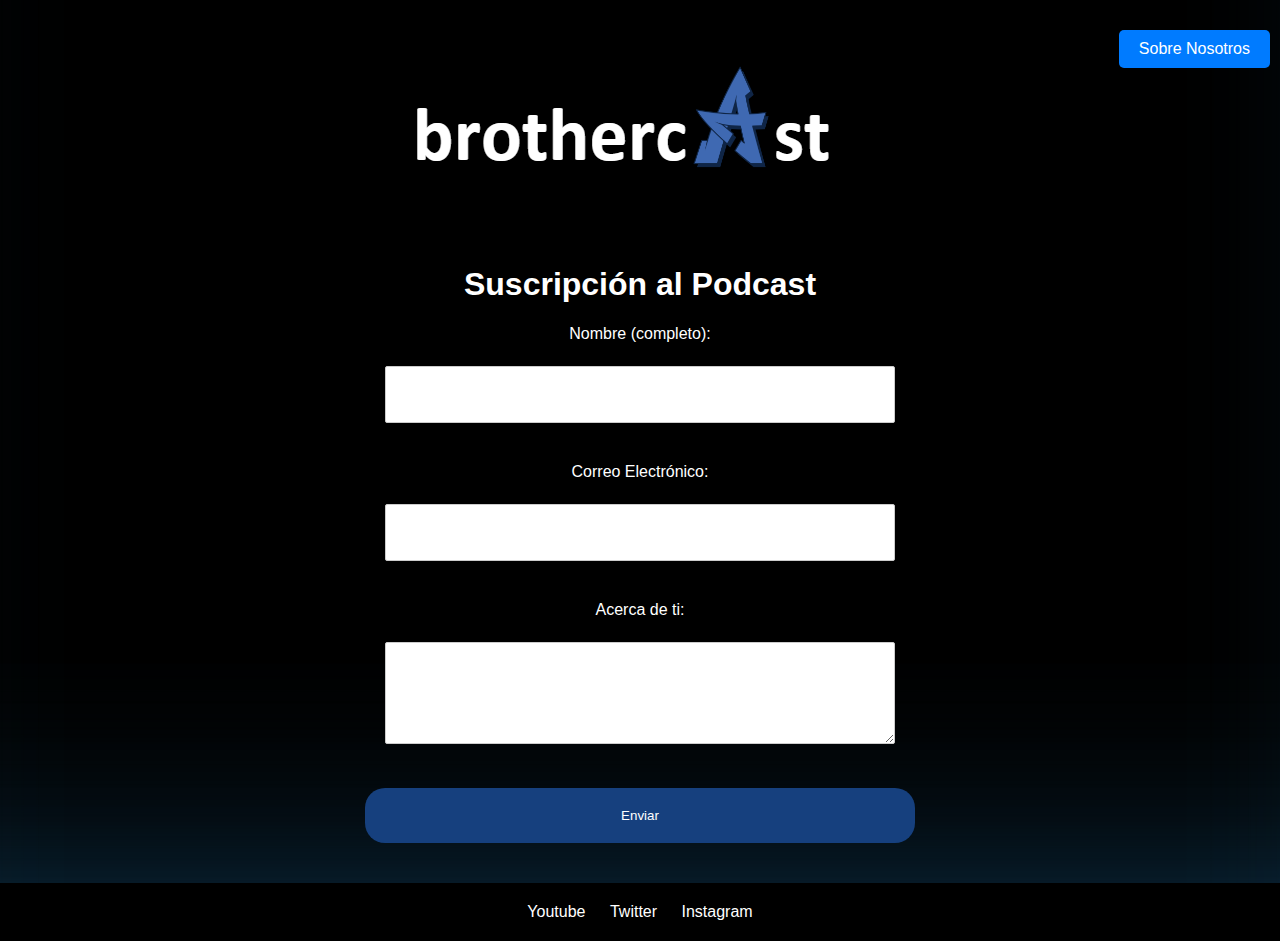
<file: index.html>
<!DOCTYPE html>
<html lang="es">
<head>
    <meta charset="UTF-8">
    <meta name="viewport" content="width=device-width, initial-scale=1.0">
    <title>Suscripción al Podcast</title>
    <link rel="stylesheet" href="style.css">
</head>
    <!-- Div donde deseas mostrar la imagen del usuario -->
    <div id="user-avatar"></div>

    <!-- Script para manejar la lógica de inicio de sesión -->
    <script src="script.js"></script>
<body>
    <header>
        <img src="brothercast.png" alt="Cabecera del Podcast">
    </header>
    <head>

<html lang="es">
<head>
    <meta charset="UTF-8">
    <meta name="viewport" content="width=device-width, initial-scale=1.0">
    <title>Suscripción al Podcast</title>
    <style>
    form {
    width: 550px; /* Ajusta el ancho del formulario según sea necesario */
    margin: 0 auto; /* Esto centra horizontalmente el formulario */
    text-align: center; /* Esto centra el contenido del formulario */
}

.form-group {
    margin: 20px;
}

input[type="text"],
input[type="email"],
textarea,
input[type="submit"] {
    width: 100%; /* Cambié el ancho a 100% para que se ajuste al contenedor centrado */
    padding: 20px;
    margin-bottom: 10px;
    border: 1px solid #ccc;
    border-radius: 4px;
    box-sizing: border-box;
}

input[type="text"],
input[type="email"],
textarea,
input[type="submit"] {
    width: 100%; /* Cambié el ancho a 100% para que se ajuste al contenedor centrado */
    padding: 20px;
    margin-bottom: 20px;
    border: 1px solid #ccc;
    border-radius: 4px;
    box-sizing: border-box;
      
      border-radius: 2px; 
      box-sizing: border-box; } 
      input[type="submit"] 
      { background-color: hsl(216, 70%, 29%); 
      color: white; 
      border: none; border-radius: 20px; 
      cursor: pointer; } 
      input[type="submit"]:hover 
      { background-color: hsl(216, 70%, 29%);; } 
      
      </style>
</head>
<body>
    <h1>Suscripción al Podcast</h1>
    <form method="POST" action="https://formspree.io/f/mnqeojny">
        <div class="form-group">
            <label for="nombre">Nombre (completo):</label><br>
            <input type="text" id="nombre" name="nombre" required>
        </div>
        <div class="form-group">
            <label for="email">Correo Electrónico:</label><br>
            <input type="email" id="email" name="email" required>
        </div>
        <div class="form-group">
            <label for="about">Acerca de ti:</label><br>
            <textarea id="about" name="about" rows="4" required></textarea>
        </div>
        <input type="submit" value="Enviar">
    </form>
</body>
</html>
        </form>
        <a href="pagina_de_registro.html" id="btn-login">Sobre Nosotros</a> <!-- Cambiado a un enlace -->
    </div>
            </div>
            <script src="script.js"></script> <!-- Agrega el archivo JavaScript -->
        </body>
        </html>
    </div>
</body>
</html>
<style>
    /* Estilos para el cuerpo y el pie de página */
    body {
        background-color: black; /* Fondo negro */
        color: white; /* Texto blanco */
        font-family: Arial, sans-serif; /* Fuente */
        margin: 0; /* Eliminar márgenes predeterminados */
        padding: 0; /* Eliminar relleno predeterminado */
    }

    footer {
        background-color: black; /* Fondo negro */
        color: white; /* Texto blanco */
        padding: 20px; /* Espaciado interior */
        text-align: center; /* Centrar contenido */
    }

    /* Estilos para los enlaces de redes sociales */
    .redes-sociales a {
        color: white; /* Texto blanco */
        text-decoration: none; /* Quitar subrayado */
        margin: 0 10px; /* Margen entre enlaces */
    }
</style>
</head>
<body>
<!-- Contenido de tu página -->

<!-- Pie de página -->
<footer>
    <div class="redes-sociales">
        <a href="https://www.youtube.com/channel/UCjc8LryS3fG_r1Ak-gzoXxQ" target="_blank">Youtube</a>
        <a href="https://twitter.com/tupagina" target="_blank">Twitter</a>
        <a href="https://www.instagram.com/tupagina" target="_blank">Instagram</a>
        <!-- Agrega más enlaces a otras redes sociales según sea necesario -->
    </div>
</footer>
</file>
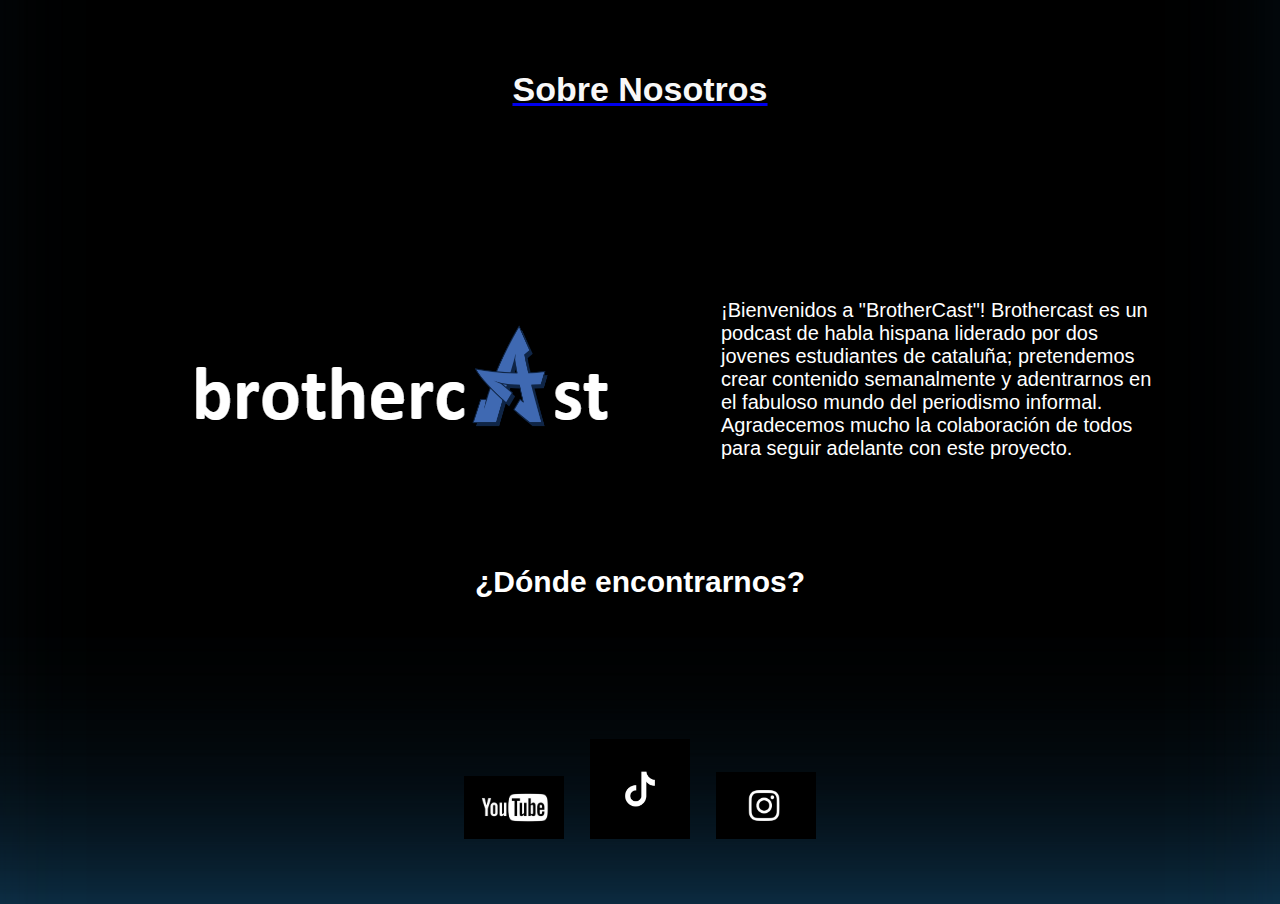
<file: pagina_de_registro.html>
<!DOCTYPE html>
<html lang="es">
<head>
    <meta charset="UTF-8">
    <meta name="viewport" content="width=device-width, initial-scale=1.0">
    <title>¡Bienvenidos a "BrotherCast"!</title>
    <link rel="stylesheet" href="style.css">
</head>
<body>
    <div class="container">
        <a href="index.html"><h1>Sobre Nosotros</h1> <!-- Agregar enlace a index.html --></a>
        <style>
            h1 {
            margin-top: 50px;
            text-align: center;
            font-weight: bold;
            margin-bottom: 150px;
            cursor: pointer; /* Cambia el cursor a un puntero al pasar por encima */
            font-size: 34px; /* Tamaño de fuente */
            color: #f8f8f8; /* Color del texto */
            font-style: bold;
        }
        </style>

        <div class="content">
            <img src="brothercast.png" alt="Imagen pequeña">
            <style>
              /* Estilos para la imagen del logotipo */
        .imagen-logotipo {
            width: 20px; /* Ancho más pequeño para la imagen */
            margin-right: 10px; /* Espacio entre la imagen y el título */
            float: left; /* Flotar la imagen a la izquierda */
             }
             
            </style>

            <p id="bienvenida">¡Bienvenidos a "BrotherCast"! Brothercast es un podcast de habla hispana liderado por dos jovenes estudiantes de cataluña; pretendemos crear contenido semanalmente y adentrarnos en el fabuloso mundo del periodismo informal. Agradecemos mucho la colaboración de todos para seguir adelante con este proyecto.</p>

    </div>
</body>
</html>

<footer>
    <h2 class="titulo-redes-sociales">¿Dónde encontrarnos?</h2>
    <style>
        h2{
            margin-bottom:120px ;
        }
    </style>
<style>
body {
    background-color: black; /* Fondo negro */
    color: white; /* Texto blanco */
    font-family: Arial, sans-serif; /* Fuente */
    font-size: 20px;
}

.container {
    max-width: 1300px; /* Ancho máximo del contenedor */
    margin: 0 auto; /* Centrar el contenedor */
    padding: 20px; /* Espaciado interior */
}

h1 {
    text-align: center; /* Centrar el título */
    font-weight: bold; /* Negrita */
}

.content {
    display: flex; /* Utilizar flexbox para alinear elementos */
    align-items: center; /* Alinear verticalmente */
}

img {
    margin-right: 10px; /* Margen derecho para separar la imagen del texto */}

        /* Estilos para el cuerpo y el pie de página */
        body {
            background-color: black; /* Fondo negro */
            color: white; /* Texto blanco */
            font-family: Arial, sans-serif; /* Fuente */
            margin: 0; /* Eliminar márgenes predeterminados */
            padding: 0; /* Eliminar relleno predeterminado */
        }
        footer {
           
           color: white; /* Texto blanco */
           padding: 20px; /* Espaciado interior */
           text-align: center; /* Centrar contenido */
       }
        

        /* Estilos para los enlaces de redes sociales */
        .redes-sociales img {
            width: 100px; /* Ancho más pequeño para los logotipos */
            margin: 0 10px; /* Margen entre logotipos */
        }
    </style>

</head>
<body>
<!-- Contenido de tu página -->

<!-- Pie de página -->
<footer>
    <div class="redes-sociales">
        <a href="https://www.youtube.com/channel/UCjc8LryS3fG_r1Ak-gzoXxQ" target="_blank"><img src="youtube1.jpg" alt="Facebook"></a>
        <a href="https://twitter.com/tupagina" target="_blank"><img src="tiktok1.jpg" alt="Facebook"></a>
        <a href="https://www.instagram.com/brothercaast/" target="_blank"><img src="instagram1.jpg" alt="Facebook"></a>
        <!-- Agrega más enlaces a otras redes sociales según sea necesario -->
    </div>
</footer>
<style>
body {
    background-image: url('Diseño\ sin\ título\ \(1\).png'); /* Reemplaza 'ruta/de/la/imagen.jpg' con la ruta de tu imagen */
    background-size: cover; /* Ajusta el tamaño de la imagen para cubrir todo el fondo */
    background-position: center; /* Centra la imagen en el fondo */
    background-repeat: no-repeat; /* Evita que la imagen se repita */
   
}





</style>
</file>
<file: style.css>
body {
    font-family: Arial, sans-serif;
    margin: 0;
    padding: 0;
    background-color: #000; /* Color negro */
    color: #ffffff; /* Color del texto */
}


header {
    text-align: center;
}

.container {
    max-width: 600px;
    margin: 0 auto;
    padding: 20px;
}

h1 {
    text-align: center;
}

.form-group {
    margin-bottom: 20px;
}

label {
    display: block;
    margin-bottom: 5px;
}

input[type="text"],
input[type="email"],
textarea {
    width: 100%;
    padding: 10px;
    border: 1px solid #ccc;
    border-radius: 5px;
}

button {
    padding: 10px 20px;
    background-color: #007bff;
    color: #fff;
    border: none;
    border-radius: 5px;
    cursor: pointer;
}

button:hover {
    background-color: #0056b3;
}

img {
    max-width: 100%;
    height: auto;
}
/* Estilos anteriores... */

#btn-login {
    padding: 10px 20px;
    background-color: #007bff; /* Color azul */
    color: #fff;
    border: none;
    border-radius: 5px;
    cursor: pointer;
    position: absolute;
    top: 10px; /* Distancia desde la parte superior */
    right: 10px; /* Distancia desde la parte derecha */
}
body {
    font-family: Arial, sans-serif; /* Fuente */
    margin: 0;
    padding: 0;
    background-color: #000; /* Fondo negro */
    color: #fff; /* Letras blancas */
}

.container {
    width: 80%;
    margin: 0 auto; /* Centrar el contenido */
    padding: 20px;
}

form {
    margin-top: 20px;
}

.form-group {
    margin-bottom: 20px;
}

label {
    display: block;
    margin-bottom: 5px;
}

input[type="text"],
input[type="email"],
textarea {
    width: 100%;
    padding: 10px;
    border: 1px solid #ccc;
    border-radius: 5px;
}

button,
#btn-login {
    padding: 10px 20px;
    background-color: #007bff; /* Color azul */
    color: #fff;
    border: none;
    border-radius: 5px;
    cursor: pointer;
    margin-top: 20px;
}

button:hover,
#btn-login:hover {
    background-color: #0056b3;
}

footer {
    text-align: center; /* Centrar contenido del pie de página */
}

.politica-privacidad {
    font-size: 10px;
    color: rgba(255, 255, 255, 0.5); /* Letras blancas semitransparentes */
}
/* Estilos existentes aquí */

#btn-login {
    text-decoration: none; /* Eliminar subrayado */
}

footer {
    margin-top: 20px; /* Ajustar margen superior */
}

.about-us {
    margin-top: 20px; /* Espacio entre la política de privacidad y el nuevo contenido */
}
/* Estilos existentes aquí */

#btn-login {
    text-decoration: none; /* Eliminar subrayado */
    color: #fff; /* Color blanco */
}

/* Estilos existentes aquí */

.btn-login {
    display: block; /* Convertido en bloque para aplicar estilos */
    width: fit-content; /* Ajusta el ancho al contenido */
    margin: 20px auto; /* Centra horizontalmente y añade margen arriba y abajo */
    padding: 10px 20px; /* Añade relleno al botón */
    border: none; /* Elimina borde */
    background-color: #000000; /* Color de fondo */
    color: #fff; /* Color del texto */
    text-decoration: none; /* Elimina subrayado */
    border-radius: 5px; /* Agrega bordes redondeados */
    transition: background-color 0.3s; /* Agrega transición para suavizar cambios de color de fondo */
}

.btn-login:hover {
    background-color: #0056b3; /* Cambia color de fondo al pasar el ratón */
}

.arrow {
    position: absolute;
    top: -40px; /* Posiciona la flecha encima del footer */
    left: 50%; /* Centra horizontalmente */
    transform: translateX(-50%); /* Centra horizontalmente */
    display: inline-block;
    width: 0;
    height: 0;
    border: solid transparent;
    border-width: 8px;
    border-bottom-color: #fff; /* Color de la flecha */
}

.about-us {
    display: none; /* Oculta el texto al principio */
    position: absolute;
    top: 40px; /* Alinea el texto con el botón */
    left: 50%;
    transform: translateX(-50%);
    padding: 20px;
    background-color: rgba(255, 255, 255, 0.8); /* Fondo semitransparente */
    border-radius: 5px;
    box-shadow: 0 0 10px rgb(255, 255, 255); /* Sombra */
    width: 80%; /* Anchura */
    text-align: center; /* Centra el texto */
}

.about-us p {
    margin: 0; /* Elimina margen */
}
/* Estilos existentes aquí */

.btn-arrow {
    position: absolute;
    bottom: calc(100% + 20px); /* Posiciona el botón encima de la política de privacidad */
    left: 50%; /* Centra horizontalmente */
    transform: translateX(-50%); /* Centra horizontalmente */
    display: inline-block;
    width: 0;
    height: 0;
    border: solid transparent;
    border-width: 8px;
    border-top-color: #ffffff; /* Color de la flecha */
    cursor: pointer; /* Cambia el cursor al pasar por encima */
}

.about-us {
    text-align: center; /* Centra el texto */
}
/* Estilos existentes aquí */

.btn-arrow {
    position: absolute;
    top: -40px; /* Posiciona el botón encima del footer */
    left: 50%; /* Centra horizontalmente */
    transform: translateX(-50%); /* Centra horizontalmente */
    display: inline-block;
    width: 0;
    height: 0;
    border: solid transparent;
    border-width: 8px;
    border-bottom-color: #ffffff; /* Color de la flecha */
    cursor: pointer; /* Cambia el cursor al pasar por encima */
}

.about-us {
    text-align: center; /* Centra el texto */
}
body {
    background-image: url('Diseño\ sin\ título\ \(1\).png'); /* Reemplaza 'ruta/de/la/imagen.jpg' con la ruta de tu imagen */
    background-size: cover; /* Ajusta el tamaño de la imagen para cubrir todo el fondo */
    background-position: center; /* Centra la imagen en el fondo */
    background-repeat: no-repeat; /* Evita que la imagen se repita */
}
</file>
